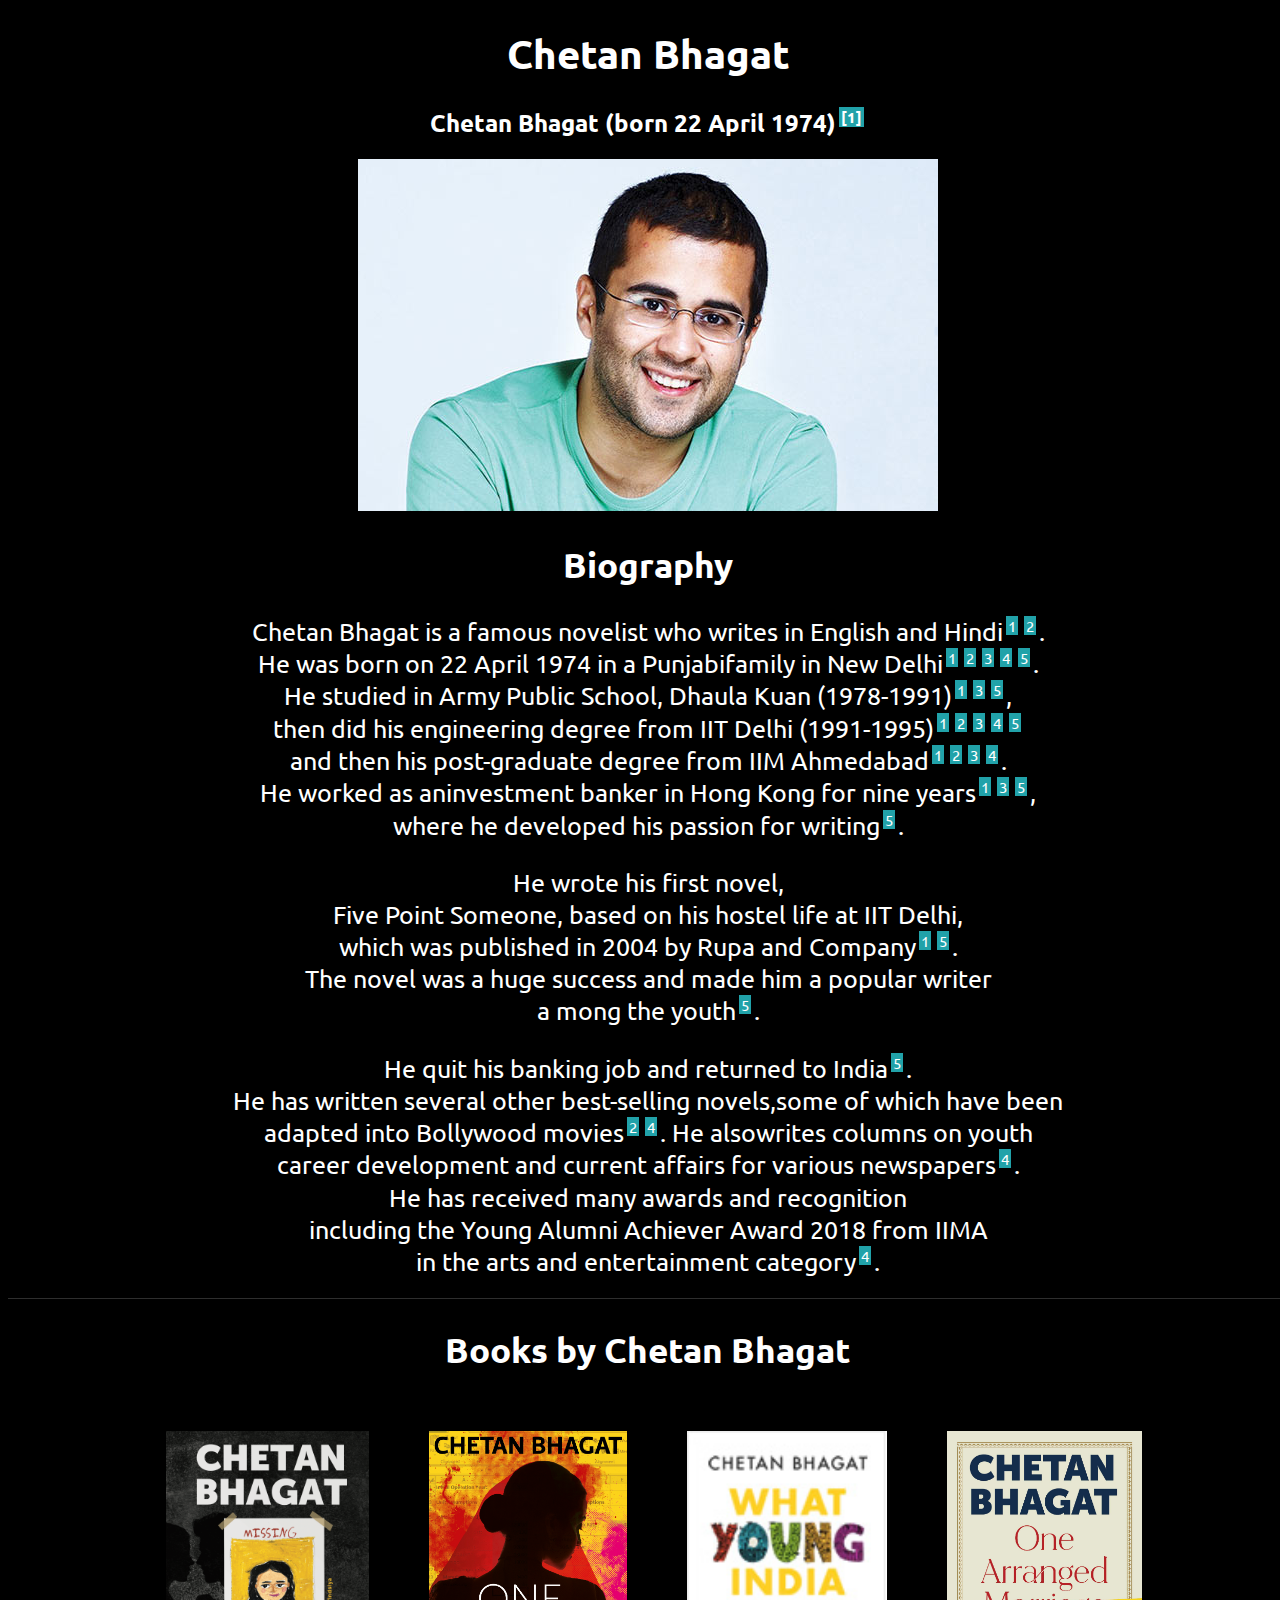
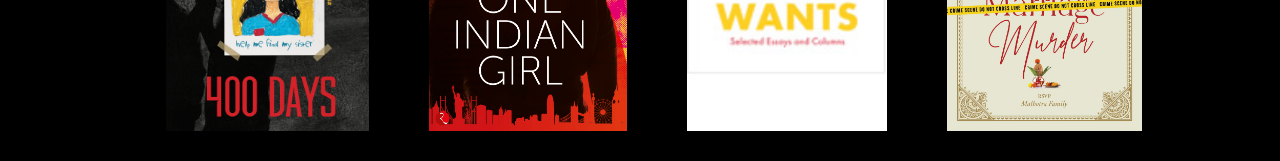
<file: Index.html>
<!DOCTYPE html>
<html>
<head>
	<title>Author</title>
	<link rel="stylesheet" href="css/Styles.css">
<link rel="stylesheet" href="https://cdnjs.cloudflare.com/ajax/libs/font-awesome/6.4.0/css/all.min.css" integrity="sha512-iecdLmaskl7CVkqkXNQ/ZH/XLlvWZOJyj7Yy7tcenmpD1ypASozpmT/E0iPtmFIB46ZmdtAc9eNBvH0H/ZpiBw==" crossorigin="anonymous" referrerpolicy="no-referrer" /></head>
<body>
<section class="heading">
<h1>Chetan Bhagat</h1>
<h2>Chetan Bhagat (born 22 April 1974)<sup>[1]</sup> </h2>
<p class="Click_btn"><a href="https://www.youtube.com/@ChetanBhagat1" target="_blank"><i class="fa-solid fa-circle-play"></i></a></p>

<div class="ImageBox"><img src="images/chetan-bhagat.jpg" alt="chetan-bhagat image"></div>
</section>
<section class="bio">
	<h2>Biography</h2>
	<p>Chetan Bhagat is a famous novelist who writes in English and Hindi<sup>1</sup><sup>2</sup>.<br> 
	He was born on 22 April 1974 in a Punjabifamily in New Delhi<sup>1</sup><sup>2</sup><sup>3</sup><sup>4</sup><sup>5</sup>.<br>
	He studied in Army Public School, Dhaula Kuan (1978-1991)<sup>1</sup><sup>3</sup><sup>5</sup>,<br>
	then did his engineering degree from IIT Delhi (1991-1995)<sup>1</sup><sup>2</sup><sup>3</sup><sup>4</sup><sup>5</sup>
	<br>and then his post-graduate degree from IIM Ahmedabad<sup>1</sup><sup>2</sup><sup>3</sup><sup>4</sup>.<br>
	He worked as aninvestment banker in Hong Kong for nine years<sup>1</sup><sup>3</sup><sup>5</sup>,<br> 
	where he developed his passion for writing<sup>5</sup>.<p>He wrote his first novel, <br>
	Five Point Someone, based on his hostel life at IIT Delhi, <br>
	which was published in 2004 by Rupa and Company<sup>1</sup><sup>5</sup>.<br> 
	The novel was a huge success  and made him a popular writer<br> a
	mong the youth<sup>5</sup>.</p><p> He quit his banking job and returned to India<sup>5</sup>.<br>
	He has written several other best-selling novels,some of which have been <br>
	adapted into Bollywood movies<sup>2</sup><sup>4</sup>. He alsowrites columns on youth <br>career development
	 and current affairs for various newspapers<sup>4</sup>. <br>He has received many awards 
	and recognition<br>including the Young Alumni Achiever Award 2018 from IIMA 
	<br>in the arts and entertainment category<sup>4</sup>.</p>
</section>
<section class="book">
	<h2>Books by Chetan Bhagat</h2>
	<div class="days">
		<a href="days.html"><img src="images/400_days.jpg"></a>
	</div>
	<div class="days">
		<a href="front.html"><img src="images/Front.jpg"></a>
	</div>
	<div class="days">
		<a href="young.html"><img src="images/img_book_6.jpg"></a>
	</div>
	<div class="days">
		<a href="murder.html"><img src="images/One_Arranged_Murder.jpg"></a>
	</div>
	
</section>
	
</body>
</html>
</file>
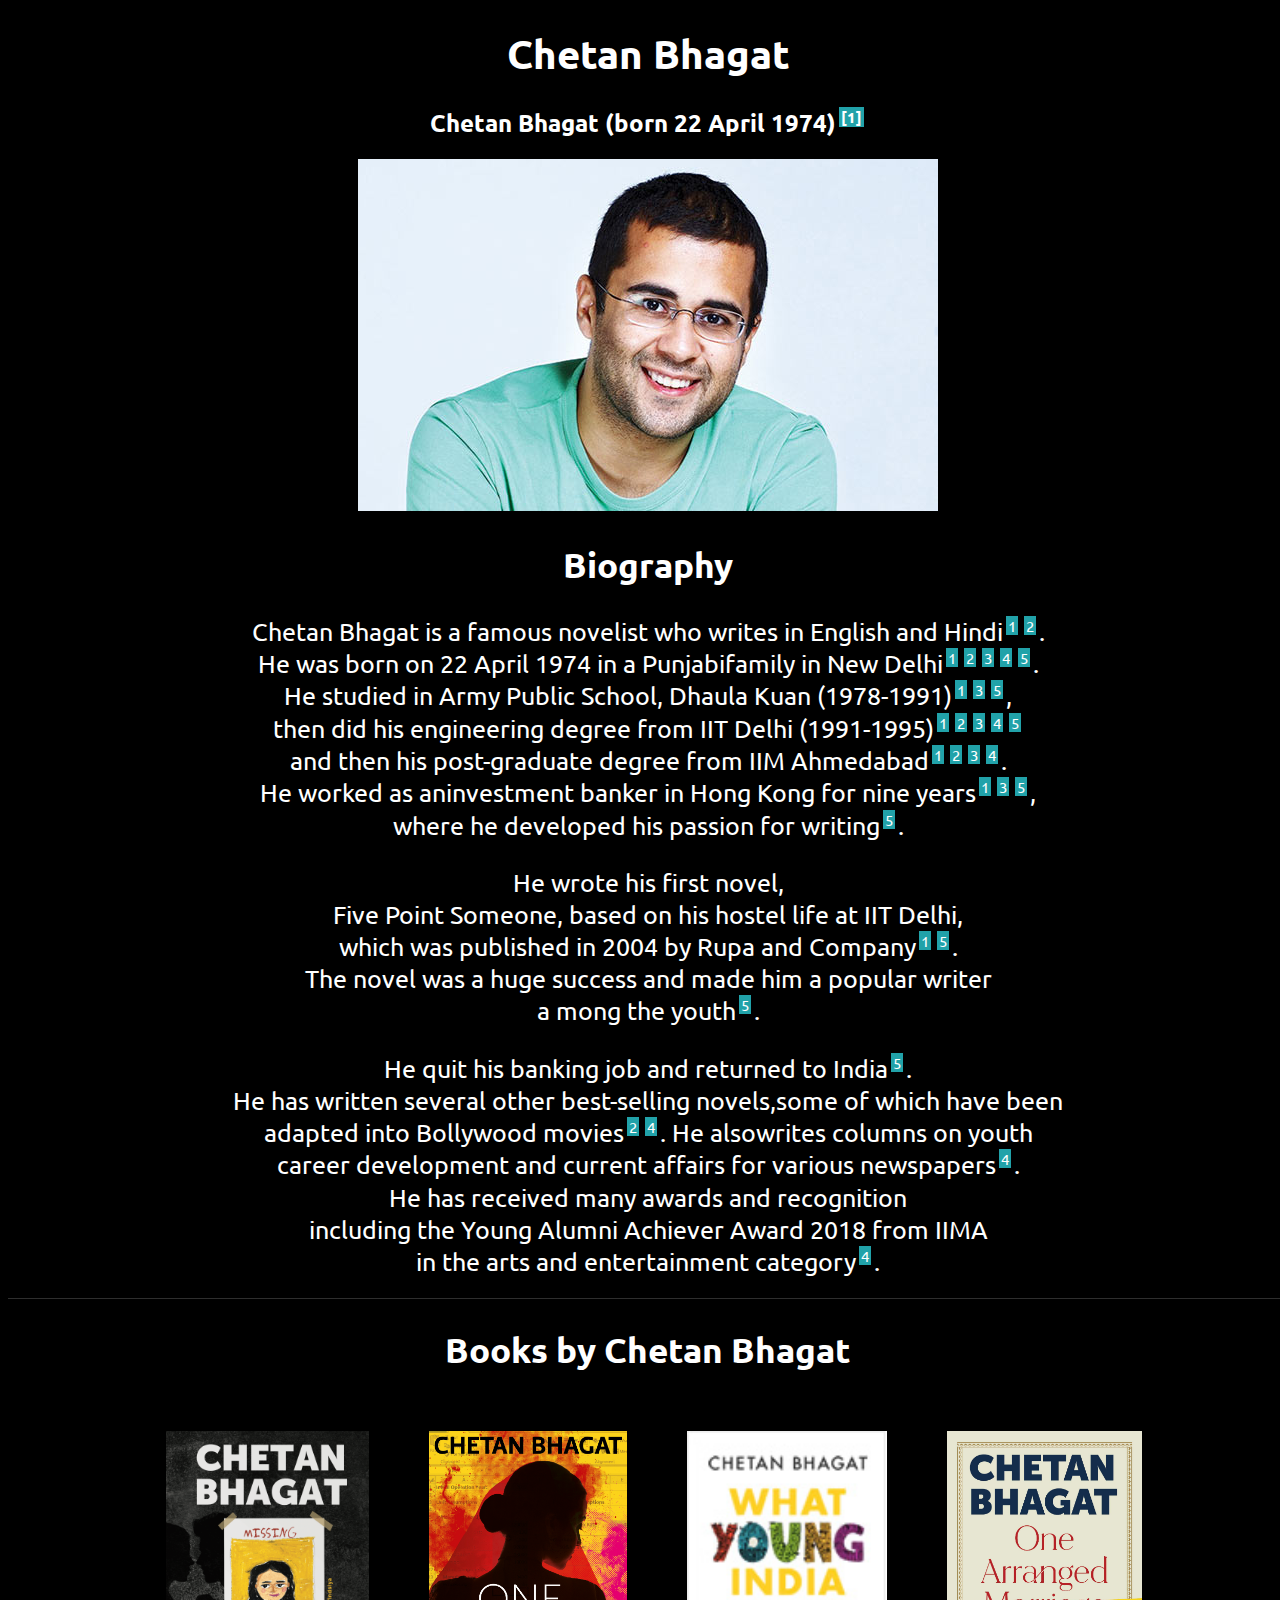
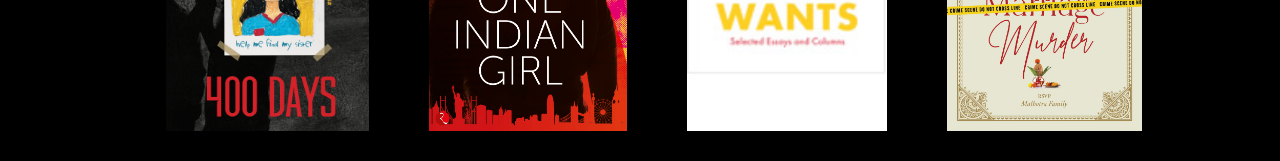
<file: index.html>
<!DOCTYPE html>
<html>
<head>
	<title>Author</title>
	<link rel="stylesheet" href="css/Styles.css">
<link rel="stylesheet" href="https://cdnjs.cloudflare.com/ajax/libs/font-awesome/6.4.0/css/all.min.css" integrity="sha512-iecdLmaskl7CVkqkXNQ/ZH/XLlvWZOJyj7Yy7tcenmpD1ypASozpmT/E0iPtmFIB46ZmdtAc9eNBvH0H/ZpiBw==" crossorigin="anonymous" referrerpolicy="no-referrer" /></head>
<body>
<section class="heading">
<h1>Chetan Bhagat</h1>
<h2>Chetan Bhagat (born 22 April 1974)<sup>[1]</sup> </h2>
<p class="Click_btn"><a href="https://www.youtube.com/@ChetanBhagat1" target="_blank"><i class="fa-solid fa-circle-play"></i></a></p>

<div class="ImageBox"><img src="images/chetan-bhagat.jpg" alt="chetan-bhagat image"></div>
</section>
<section class="bio">
	<h2>Biography</h2>
	<p>Chetan Bhagat is a famous novelist who writes in English and Hindi<sup>1</sup><sup>2</sup>.<br> 
	He was born on 22 April 1974 in a Punjabifamily in New Delhi<sup>1</sup><sup>2</sup><sup>3</sup><sup>4</sup><sup>5</sup>.<br>
	He studied in Army Public School, Dhaula Kuan (1978-1991)<sup>1</sup><sup>3</sup><sup>5</sup>,<br>
	then did his engineering degree from IIT Delhi (1991-1995)<sup>1</sup><sup>2</sup><sup>3</sup><sup>4</sup><sup>5</sup>
	<br>and then his post-graduate degree from IIM Ahmedabad<sup>1</sup><sup>2</sup><sup>3</sup><sup>4</sup>.<br>
	He worked as aninvestment banker in Hong Kong for nine years<sup>1</sup><sup>3</sup><sup>5</sup>,<br> 
	where he developed his passion for writing<sup>5</sup>.<p>He wrote his first novel, <br>
	Five Point Someone, based on his hostel life at IIT Delhi, <br>
	which was published in 2004 by Rupa and Company<sup>1</sup><sup>5</sup>.<br> 
	The novel was a huge success  and made him a popular writer<br> a
	mong the youth<sup>5</sup>.</p><p> He quit his banking job and returned to India<sup>5</sup>.<br>
	He has written several other best-selling novels,some of which have been <br>
	adapted into Bollywood movies<sup>2</sup><sup>4</sup>. He alsowrites columns on youth <br>career development
	 and current affairs for various newspapers<sup>4</sup>. <br>He has received many awards 
	and recognition<br>including the Young Alumni Achiever Award 2018 from IIMA 
	<br>in the arts and entertainment category<sup>4</sup>.</p>
</section>
<section class="book">
	<h2>Books by Chetan Bhagat</h2>
	<div class="days">
		<a href="days.html"><img src="images/400_days.jpg"></a>
	</div>
	<div class="days">
		<a href="front.html"><img src="images/Front.jpg"></a>
	</div>
	<div class="days">
		<a href="young.html"><img src="images/img_book_6.jpg"></a>
	</div>
	<div class="days">
		<a href="murder.html"><img src="images/One_Arranged_Murder.jpg"></a>
	</div>
	
</section>
	
</body>
</html>
</file>
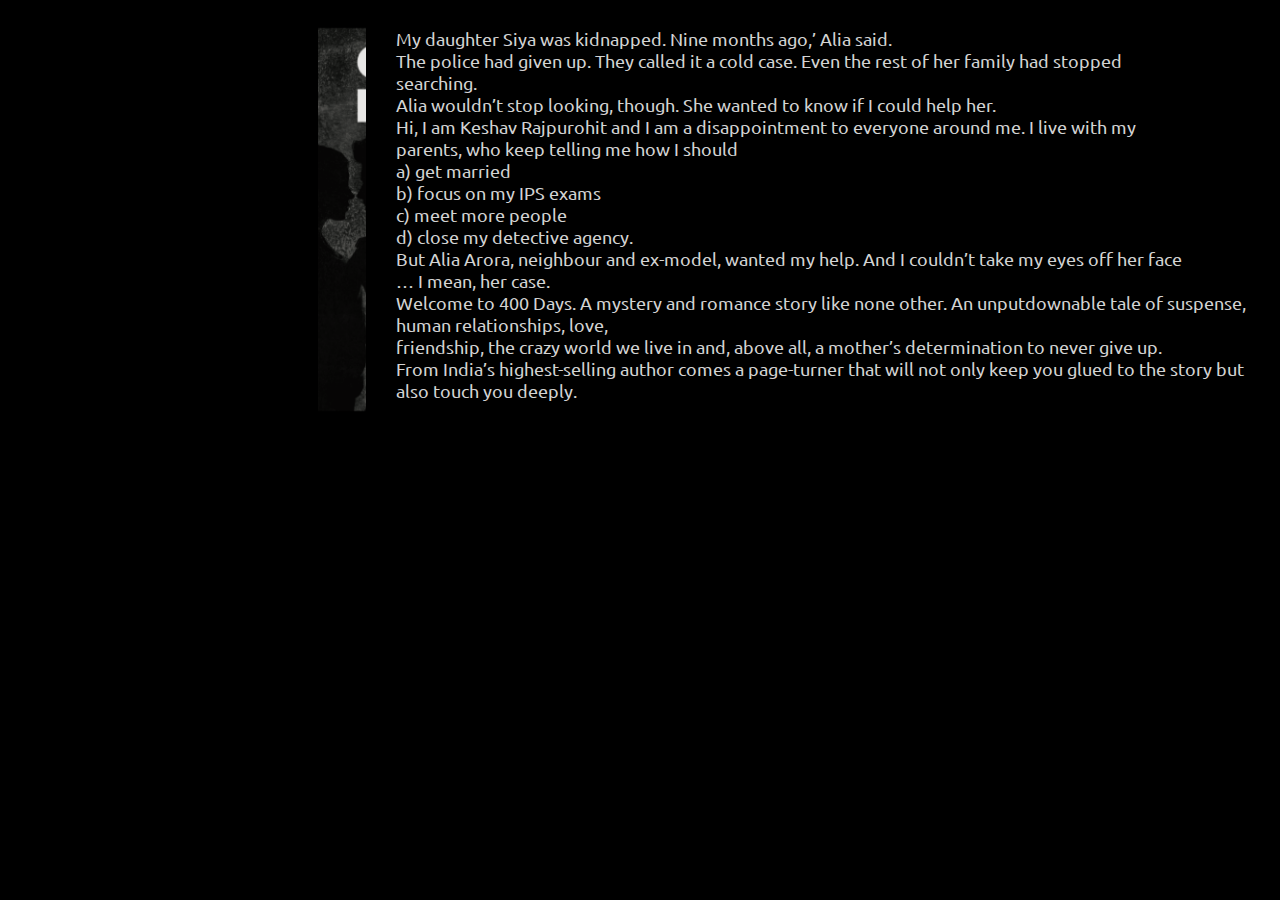
<file: days.html>
<!DOCTYPE html>
<html>
<head>
	<title>author</title>
	<link rel="stylesheet" href="css/Styles.css">
<link rel="stylesheet" href="https://cdnjs.cloudflare.com/ajax/libs/font-awesome/6.4.0/css/all.min.css" integrity="sha512-iecdLmaskl7CVkqkXNQ/ZH/XLlvWZOJyj7Yy7tcenmpD1ypASozpmT/E0iPtmFIB46ZmdtAc9eNBvH0H/ZpiBw==" crossorigin="anonymous" referrerpolicy="no-referrer" /></head>
<body>
<div class="daypara">
<section class="dys">
<marquee>
	<img src="images/400_days.jpg">
	</marquee>
</section>
<section class="para">
<p>My daughter Siya was kidnapped. Nine months ago,’ Alia said.</br>
The police had given up. They called it a cold case. Even the rest of her family had stopped </br>searching.</br>
Alia wouldn’t stop looking, though. She wanted to know if I could help her.</br>
Hi, I am Keshav Rajpurohit and I am a disappointment to everyone around me. I live with my </br>parents, who keep telling me how I should</br>
a) get married</br>
b) focus on my IPS exams</br>
c) meet more people</br>
d) close my detective agency.</br>
But Alia Arora, neighbour and ex-model, wanted my help. And I couldn’t take my eyes off her face</br> … I mean, her case.</br>
Welcome to 400 Days. A mystery and romance story like none other. An unputdownable tale of suspense, human relationships, love,</br> friendship, the crazy world we live in and, above all, a mother’s determination to never give up.</br>
From India’s highest-selling author comes a page-turner that will not only keep you glued to the story but also touch you deeply.</p>
</section>
</div>
</body>
</html>
</file>
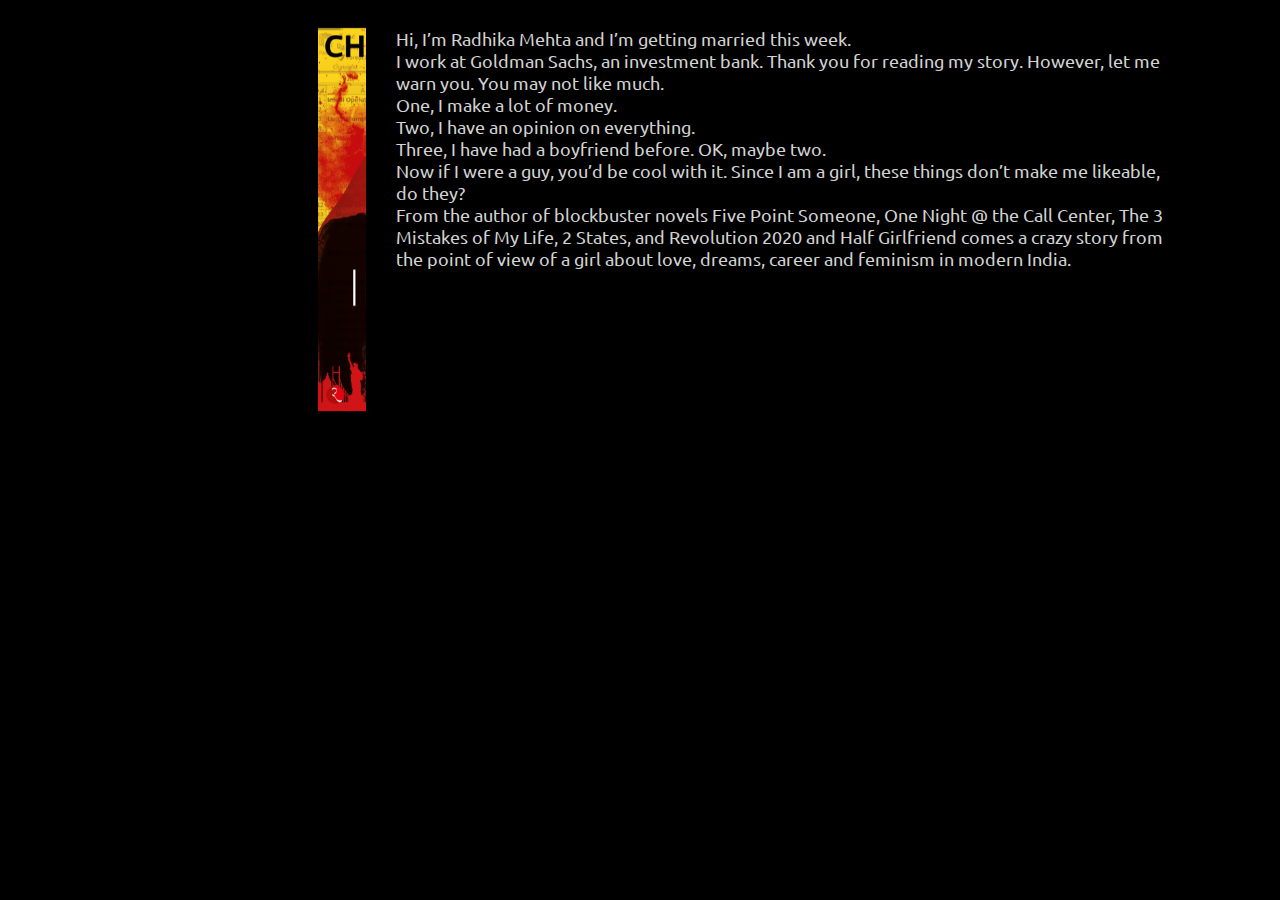
<file: front.html>
<!DOCTYPE html>
<html>
<head>
	<title>author</title>
	<link rel="stylesheet" href="css/Styles.css">
<link rel="stylesheet" href="https://cdnjs.cloudflare.com/ajax/libs/font-awesome/6.4.0/css/all.min.css" integrity="sha512-iecdLmaskl7CVkqkXNQ/ZH/XLlvWZOJyj7Yy7tcenmpD1ypASozpmT/E0iPtmFIB46ZmdtAc9eNBvH0H/ZpiBw==" crossorigin="anonymous" referrerpolicy="no-referrer" /></head>
<body>
<div class="daypara">
<section class="dys">
<marquee>
	<img src="images/Front.jpg">
</marquee>
</section>
<section class="para">
<p>Hi, I’m Radhika Mehta and I’m getting married this week.<br>
I work at Goldman Sachs, an investment bank. Thank you for reading my story. However, let me<br> warn you. You may not like much.<br>
One, I make a lot of money.<br>
Two, I have an opinion on everything.<br>
Three, I have had a boyfriend before. OK, maybe two.<br>
Now if I were a guy, you’d be cool with it. Since I am a girl, these things don’t make me likeable,<br> do they?<br>
From the author of blockbuster novels Five Point Someone, One Night @ the Call Center, The 3 <br>Mistakes of My Life, 2 States, and Revolution 2020 and Half Girlfriend comes a crazy story from <br>the point of view of a girl about love, dreams, career and feminism in modern India.</p>
</section>
</div>
</body>
</html>
</file>
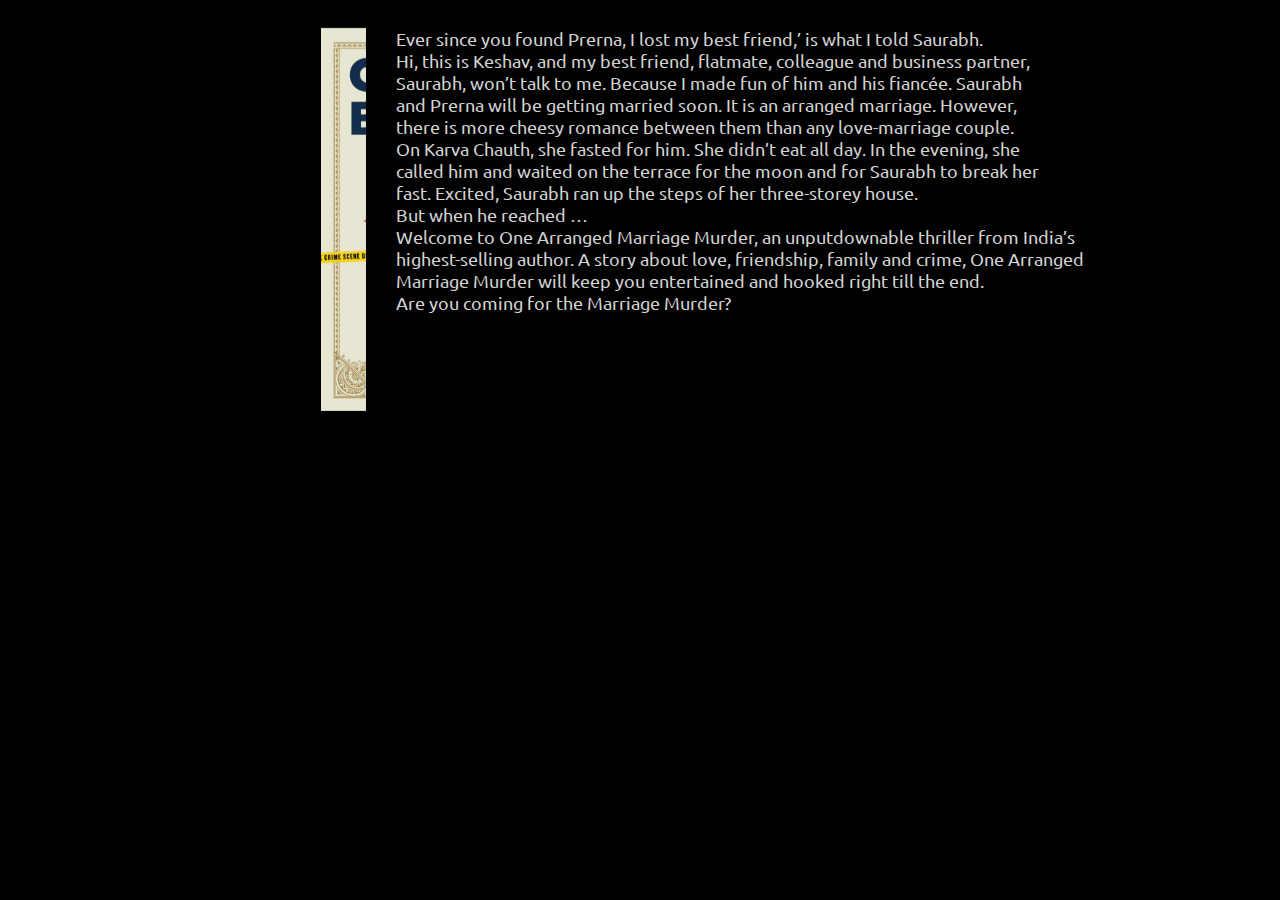
<file: murder.html>
<!DOCTYPE html>
<html>
<head>
	<title>author</title>
	<link rel="stylesheet" href="css/Styles.css">
<link rel="stylesheet" href="https://cdnjs.cloudflare.com/ajax/libs/font-awesome/6.4.0/css/all.min.css" integrity="sha512-iecdLmaskl7CVkqkXNQ/ZH/XLlvWZOJyj7Yy7tcenmpD1ypASozpmT/E0iPtmFIB46ZmdtAc9eNBvH0H/ZpiBw==" crossorigin="anonymous" referrerpolicy="no-referrer" /></head>
<body>
<div class="daypara">
<section class="dys">
<marquee>
	<img src="images/One_Arranged_Murder.jpg">
	</marquee>
</section>
<section class="para">
<p>Ever since you found Prerna, I lost my best friend,’ is what I told Saurabh.<br>

Hi, this is Keshav, and my best friend, flatmate, colleague and business partner,<br>
Saurabh, won’t talk to me. Because I made fun of him and his fiancée. Saurabh<br>
and Prerna will be getting married soon. It is an arranged marriage. However,<br>
there is more cheesy romance between them than any love-marriage couple.<br>
On Karva Chauth, she fasted for him. She didn’t eat all day. In the evening, she<br>
called him and waited on the terrace for the moon and for Saurabh to break her<br>
fast. Excited, Saurabh ran up the steps of her three-storey house.<br>
But when he reached …<br>

Welcome to One Arranged Marriage Murder, an unputdownable thriller from India’s<br>
highest-selling author. A story about love, friendship, family and crime, One Arranged<br>
Marriage Murder will keep you entertained and hooked right till the end.<br>
Are you coming for the Marriage Murder?</p>
</section>
</div>
</body>
</html>
</file>
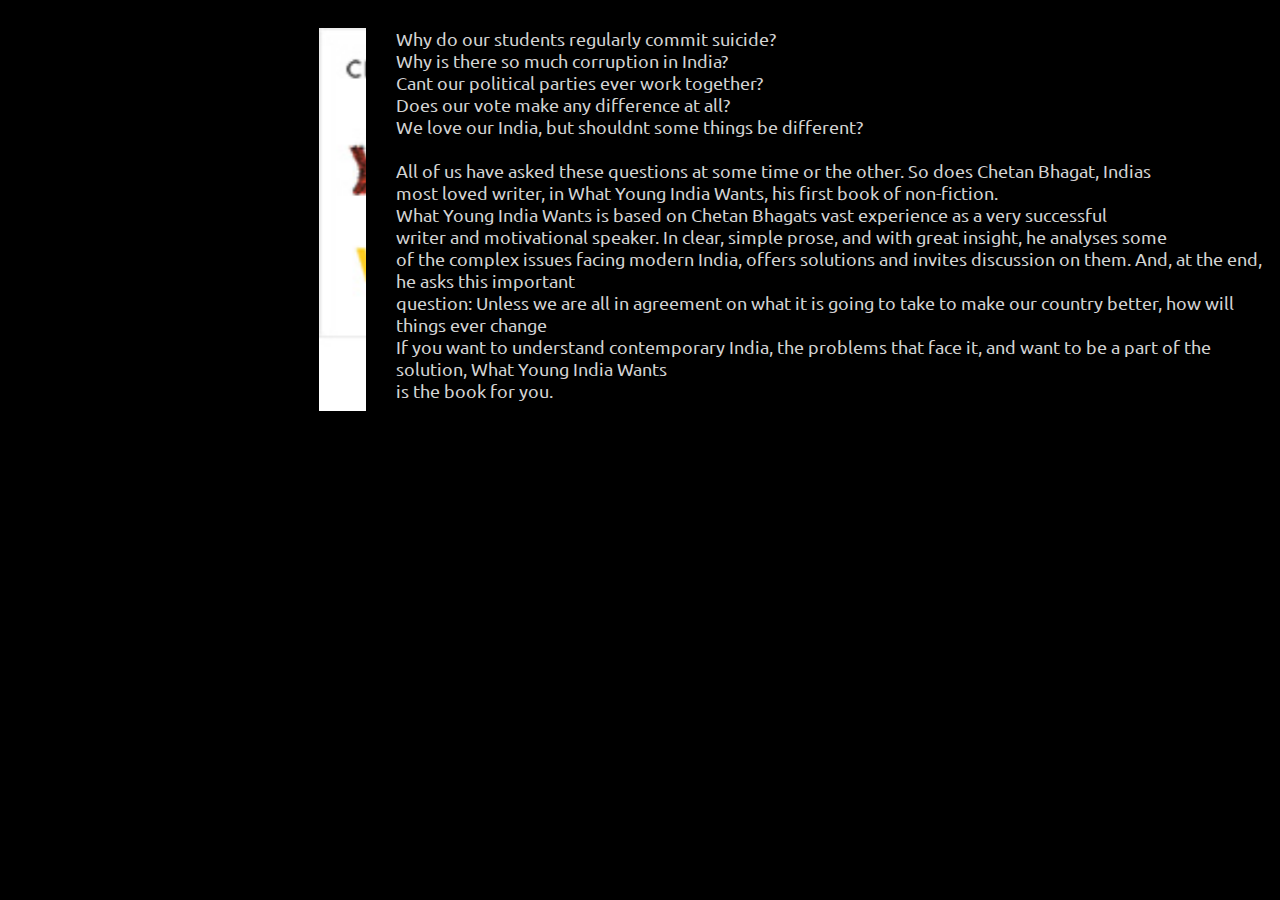
<file: young.html>
<!DOCTYPE html>
<html>
<head>
	<title>author</title>
	<link rel="stylesheet" href="css/Styles.css">
<link rel="stylesheet" href="https://cdnjs.cloudflare.com/ajax/libs/font-awesome/6.4.0/css/all.min.css" integrity="sha512-iecdLmaskl7CVkqkXNQ/ZH/XLlvWZOJyj7Yy7tcenmpD1ypASozpmT/E0iPtmFIB46ZmdtAc9eNBvH0H/ZpiBw==" crossorigin="anonymous" referrerpolicy="no-referrer" /></head>
<body>
<div class="daypara">
<section class="dys">
<marquee>
	<img src="images/img_book_6.jpg">
	</marquee>
</section>
<section class="para">
<p>Why do our students regularly commit suicide?<br>
Why is there so much corruption in India?<br>
Cant our political parties ever work together?<br>
Does our vote make any difference at all?<br>
We love our India, but shouldnt some things be different?<br>
 <br>

All of us have asked these questions at some time or the other. So does Chetan Bhagat, Indias <br>most loved writer, in What Young India Wants, his first book of non-fiction.<br>
What Young India Wants is based on Chetan Bhagats vast experience as a very successful <br>writer and motivational speaker. In clear, simple prose, and with great insight, he analyses some <br>of the complex issues facing modern India, offers solutions and invites discussion on them. And, at the end, he asks this important <br>question: Unless we are all in agreement on what it is going to take to make our country better, how will things ever change<br>
If you want to understand contemporary India, the problems that face it, and want to be a part of the solution, What Young India Wants <br>is the book for you.</p>
</section>
</div>
</body>
</html>
</file>
<file: css/Styles.css>
@import url('https://fonts.googleapis.com/css2?family=Lato:wght@300;400;700&family=Poppins:wght@400;600&family=Ubuntu:wght@400;500;700&display=swap');
body{
	background-color:black;
	width:100%;
	height:auto;
	overflow-x:hidden;
	font-family: 'Lato', sans-serif;
font-family: 'Poppins', sans-serif;
font-family: 'Ubuntu', sans-serif;
}
.ImageBox{
text-align:center;
}
.heading h1 {
    color: #ffffff;
    font-size:40px;
	text-align:center;
}
.heading h2 {
    color: #ffffff;
    font-size: 24px;
	text-align:center;
}
.heading h2 .fa-play:before {
    content: "\f04b";
    color: white;
    border: 2px solid white;
    border-radius: 41px;
    margin-left: 1199%;
    font-size: 30px;
    
    padding: 10px 15px 9px 15px;
}
.bio p:last-child{
	border-bottom:1px solid #ffffff2e;
	padding-bottom:20px;
}
.Click_btn{
	text-align:center;
	font-size:40px;
	margin:20px 0;
}
.Click_btn a{
	cursor:pointer;
	color:#fff;
	
}
.Click_btn a i{
	transition:0.5s all;
}
.Click_btn a:hover i{
	transform:scale(1.2);
}
.bio{
	width:100%;
	color:white;
}
.bio h2{
	font-size:35px;
	text-align:center;
}
.bio p{
	font-size:25px;
	
	text-align:center;
}
sup {
    background-color: #21a2a9;
    margin: 3px;
    padding: 0 2px;
    font-size: 15px;
}
.book .days{
	width:100%;
	margin-left:10%;
	
}
.book h2{
	font-size:35px;
	color:#fff;
	text-align:center;
}
.days img{
	float:left;
	margin:30px;
	height:300px;
}
.dys img {
    height: 383px;
	margin-top:20px;
}
.daypara{
	width:100%;
}
.dys{
	width:28%;
	
	float:left;
}
.para{
	width:70%;
	float:left;
}
.para p{
	margin-top:20px;
	color:lightgrey;
	font-size:18px;
	padding-left:30px;
	 
}
</file>
